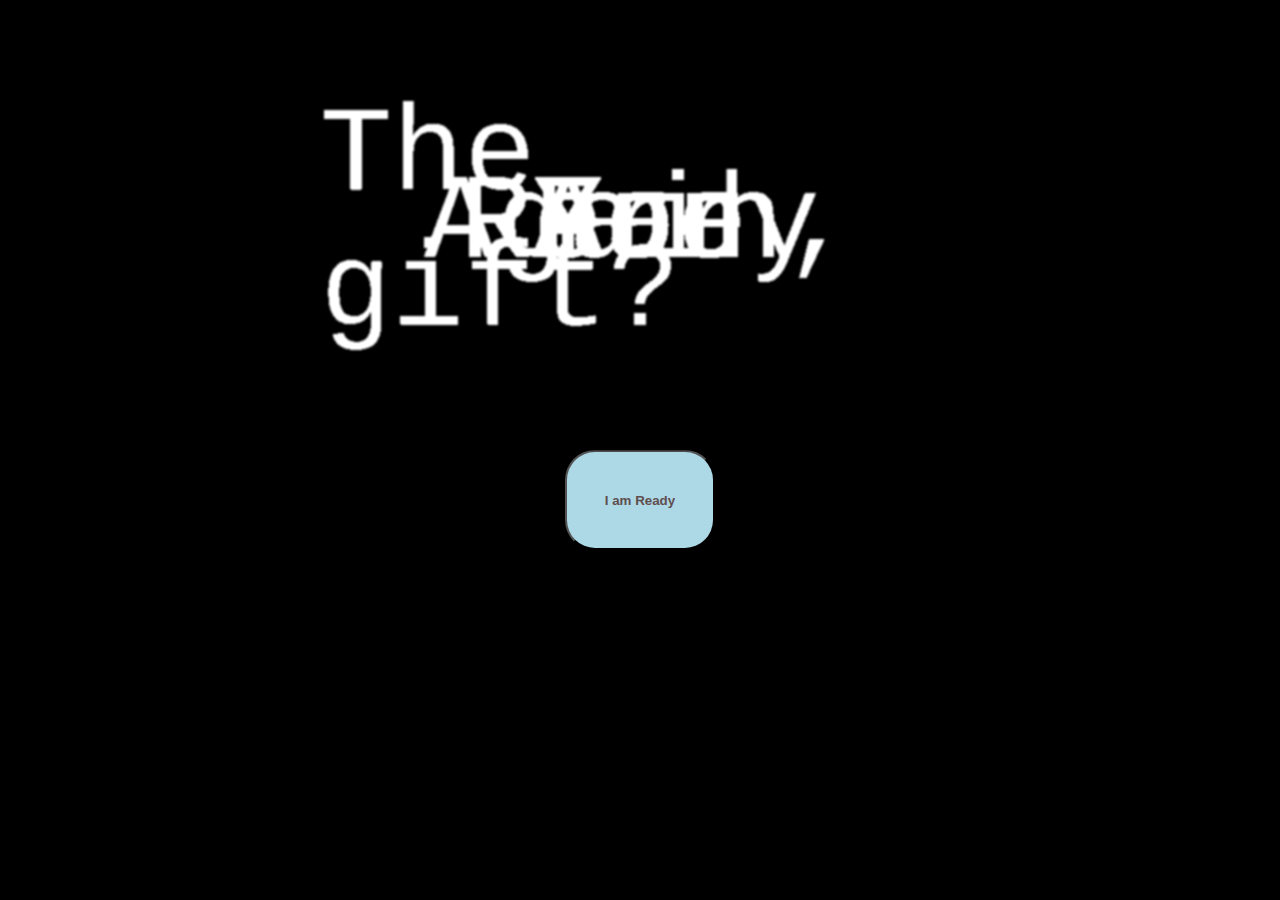
<file: index.html>
<!DOCTYPE html>
<html lang="en">
<head>
    <meta charset="UTF-8">
    <meta http-equiv="X-UA-Compatible" content="IE=edge">
    <meta name="viewport" content="width=device-width, initial-scale=1.0">
    <link rel="stylesheet" href="css/intro.css">
    <link rel="stylesheet" href="css/transition.css">
    <script src="js/main.js"></script>
    <title>Intro to your gift</title>
</head>
<body>
    <div class="transition transition-1 is-active">

    </div>
    <div class="morph">
        <div class="word">Again,</div>
        <div class="word">You</div>
        <div class="word">Ready</div>
        <div class="word">For</div>
        <div class="word">The gift?</div>
        <div class="word">Are</div>
    </div>
    <div>
        <button class="centertext"><a href="birthcard.html">I am Ready</a></button>
    </div>
</body>
</html>
</file>
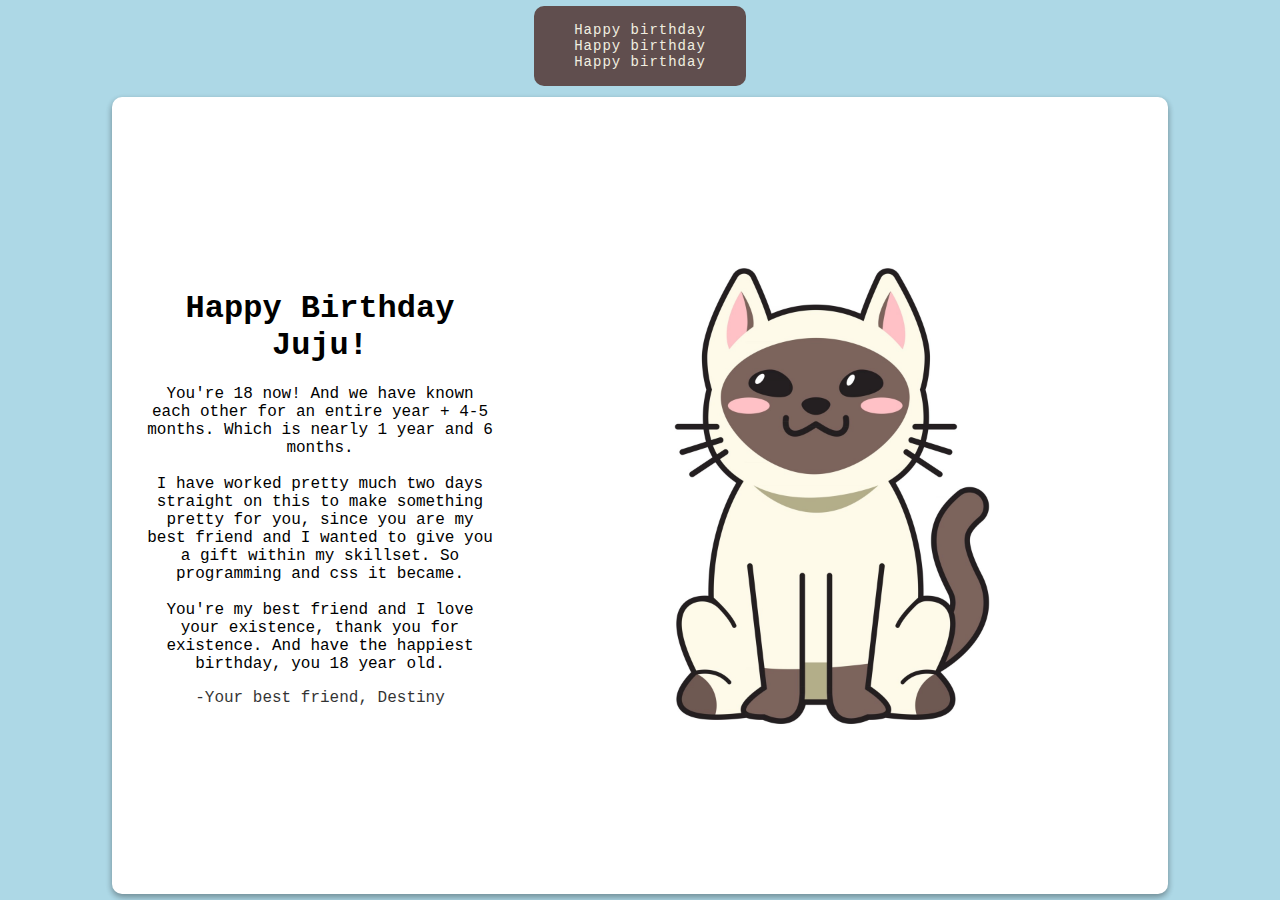
<file: birthcard.html>
<!DOCTYPE html>
<html lang="en">
<head>
    <meta charset="UTF-8">
    <meta http-equiv="X-UA-Compatible" content="IE=edge">
    <meta name="viewport" content="width=device-width, initial-scale=1.0">
    <title>Birthday gift</title>
    <script src="js/main.js"></script>
    <link rel="stylesheet" href="css/style.css">
    <link rel="stylesheet" href="css/transition.css">
    <!-- <link rel="stylesheet" href="css/loader.css"> -->
</head>
<section>
  <!--Nav section-->
  <nav>
    <ul>
      <li><a href="#">Happy birthday</a></li>
      <li><a href="#">Happy birthday</a></li>
      <li><a href="#">Happy birthday</a></li>
    </ul>
   </nav>
</section>
<body>
  <div class="transition transition-1 is-active">

  </div>


  <!-- Loader section
  <div class="loader">
  </div>
  <div class="circle"></div>
  <div class="circle"></div> -->


  <!--Card section-->
  <div class="card">
    <img src="images/ayo.png" alt="birthday sweet" class="birthday">
    <div class="text">
      <h1>Happy Birthday Juju!</h1>
      <p>You're 18 now!
        And we have known each other for an entire year + 4-5 months. Which is nearly 1 year and 6 months. <br><br>I have worked pretty much two days straight on this to make something pretty for you, since you are my best friend and I wanted to give you a gift within my skillset. So programming and css it became. <br> <br> You're my best friend and I love your existence, thank you for existence. And have the happiest birthday, you 18 year old.</p>
      <p class="muted">-Your best friend, Destiny</p>
    </div>
    
    <div class="space">
    </div>
  </div>
</body>
</html>
</file>
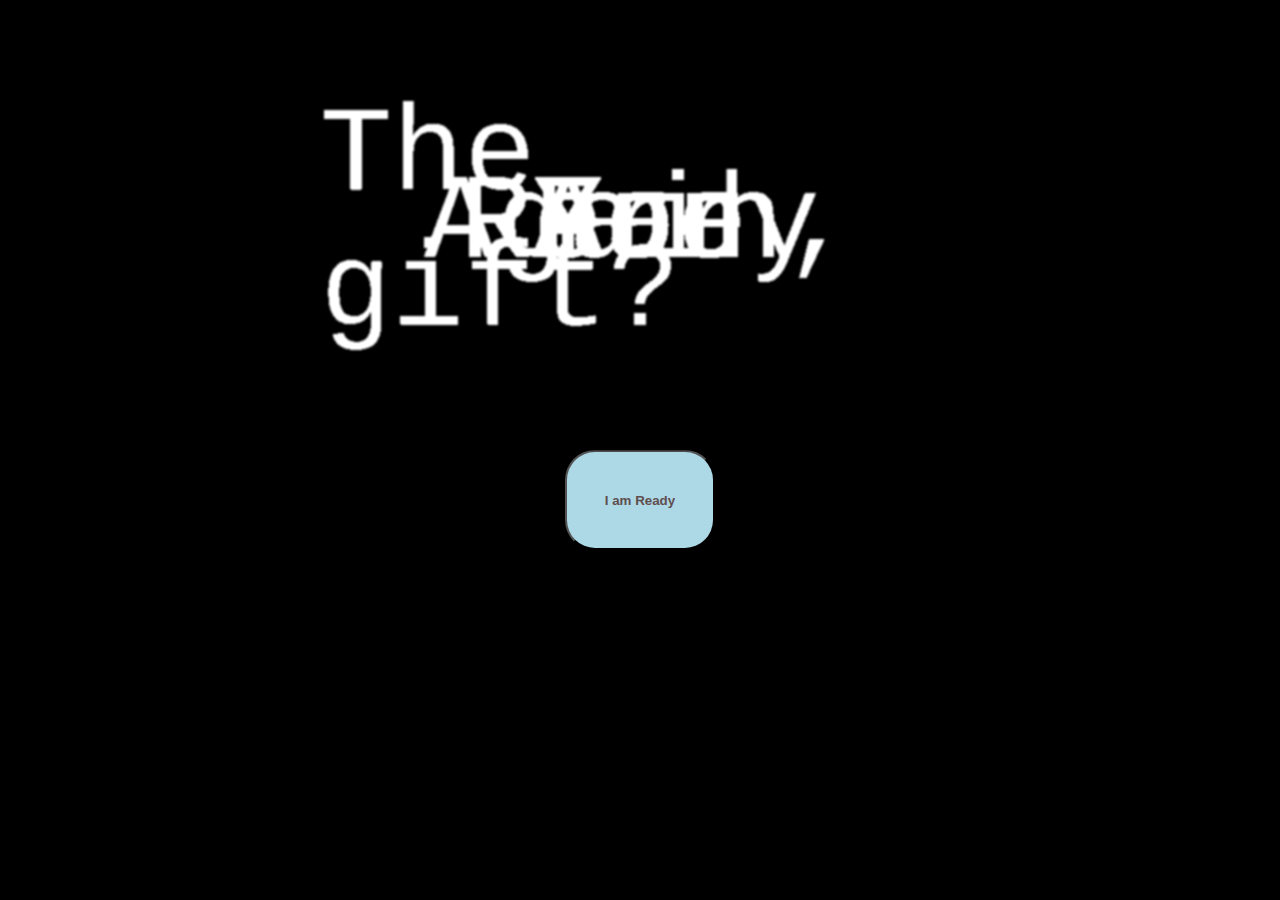
<file: intro.html>
<!DOCTYPE html>
<html lang="en">
<head>
    <meta charset="UTF-8">
    <meta http-equiv="X-UA-Compatible" content="IE=edge">
    <meta name="viewport" content="width=device-width, initial-scale=1.0">
    <link rel="stylesheet" href="css/intro.css">
    <link rel="stylesheet" href="css/transition.css">
    <script src="js/main.js"></script>
    <title>Intro to your gift</title>
</head>
<body>
    <div class="transition transition-1 is-active">

    </div>
    <div class="morph">
        <div class="word">Again,</div>
        <div class="word">You</div>
        <div class="word">Ready</div>
        <div class="word">For</div>
        <div class="word">The gift?</div>
        <div class="word">Are</div>
    </div>
    <div>
        <button class="centertext"><a href="index.html">I am Ready</a></button>
    </div>
</body>
</html>
</file>
<file: css/intro.css>
*, *::before, * ::after {
    padding: 0;
    margin: 0 auto;
    box-sizing: border-box; /*Borderbox accounts for padding in height and width*/
    overflow: hidden;
}

body {
    font-family: 'Courier New', Courier, monospace;
    background-color: #000;
}

.morph {
    position: relative;
    font-size: 120px;
    background-color: black;
    color: #fdfdfd;
    min-height: 50vh; /*fills out the entire canvas*/
    filter: contrast(25) blur(1px); /*Contrast changes the words texture, and blur blurs the words*/

}

.word {
    position: absolute; /*Makes all of the words appear the same place*/
    top: 50%; left: 50%;
    transform: translate(-50%, -50%);/*Changes the position of the words*/
    animation: word 16s infinite ease-in-out;
}

.word:nth-child(1) {
    animation-delay: -18s;
}
.word:nth-child(2) {
    animation-delay: -14s;
}
.word:nth-child(3) {
    animation-delay: -12s;
}
.word:nth-child(4) {
    animation-delay: -10s;
}
.word:nth-child(5) {
    animation-delay: -08s;
}
.word:nth-child(6) {
    animation-delay: -06;
}




@keyframes word {
    0%, 5%, 100% {
        filter: blur(0px);
        opacity: 1;
    }
    20%, 80% {
        filter: blur(1em); /*ANIMATION ZOOMING IN AND OUT OH SHIT*/
        opacity: 0;
    }

}

button {
    height: 100px;
    width: 150px;
    background-color: rgb(173, 216, 230);
    display: flex;
    align-items: center;
    flex-wrap: wrap;
    text-align: center;
    border-radius: 30px;
    text-decoration: none;
    animation: button 10s ease-in; /* shows the button after a decided amount of time*/
}

.centertext {
    align-items: center;
}

a {
    text-decoration: none;
    color: rgb(96, 78, 78);
    font-weight: 600;
   
}

@keyframes button {
    0%, 5%, 100% {
        filter: blur(0px);
        opacity: 1;
     
    }
    20%, 80% {
        filter: blur(1em); /*ANIMATION ZOOMING IN AND OUT OH SHIT*/
        opacity: 0;
  
    }
}
</file>
<file: css/transition.css>
.transition-1 {
    position: fixed;
    top: 0;
    left: 0;
    right: 0;
    bottom: 0;
    z-index: 101;
    background-color:rgb(173, 216, 230);
    opacity: 0; /*Does so we don't see the transition before it's active*/
    pointer-events: none; /*Now it's hidden so you can still interact with the button*/
    transition: 0.5s ease-out;
}

.transition-1.is-active {
    opacity: 1;
    pointer-events: all;
}

.transition-2 {
    position: fixed;
    top: 0;
    left: -100%; /*Wil still be on your screen with width*/
    width: 100%;
    bottom: 0;
    z-index: 101;
    background-color:rgb(173, 216, 230);
    transition: 0.5s ease-out;
}

.transition-.is-active {
   left: 0px;
   
}
</file>
<file: css/style.css>
body {
    background: rgb(173, 216, 230);
    display: grid;
    place-items: center;  /*aligns items in the center*/
    height: 100vh;
    margin: 0;
    padding: 0;
}

/*Navigation section*/
section {
    margin: 0;
    padding: 0;
    box-sizing: border-box;
    flex-direction: column;
    display: flex;
}


nav {
    border-radius: 10px;
    padding-right: 2.5em;
    font-family: 'Courier New', Courier, monospace;
    display: flex;
    justify-content: space-around;
    align-items: center;
    min-height: 8vh;
    background-color: rgb(96, 78, 78);
    
}

nav li {
    display: flex;
    justify-content: space-around;
    
}

nav li a {
    color: rgb(241, 238, 224);
    text-decoration: none;
    letter-spacing: 1px;
    font-weight: 73;
    font-size: 14px;
}







/*Card section*/
.card {
    font-family:'Courier New', Courier, monospace;
    background: white;
    border-radius: 10px; /*makes the corners on the white card round :D*/
    height: 85vh;
    width: 80vw;
    box-shadow: 0 3px 6px rgba(0, 0, 0, 0.16), 0 3px 6px rgba(0, 0, 0, 0.23); /*adds black shadow to the card*/
    text-align: center; /*Aligns the "text" such as images in it's center*/
    display: flex; 
    flex-direction: column;
    justify-content: center; /*display, flex-direction and justify content makes sure that the content
    can stay on the middle of the card. display: flex does so they are next to eachother, flex direction makes them go into two columns and finally justify makes it go into the center. making a centered card :D*/
    align-items: center;
    padding: 1em;
    overflow: hidden; /*Hides the image that goes outside the box when window size changes*/
}
.card * {
    transition: all 0.8s ease-in-out; /*Animates the text and images to slowly go in and out if window sizes changes - I love it*/
}

@media only screen and (min-width: 1000px) {
    .card {
        flex-direction: row-reverse; /*Does so the rows are next to each other*/
    }
    .card img.birthday {
        width: 100%;
        max-width: 50vw; /*image height if 1000px*/
        max-height: unset; /*Since the max-height is unset, the image won't change weirdly when you change how big the window is.*/
    }
}

@media only screen and (min-height: 640px) /*if window is 640px in heights this will happen*/ {
    .card {
        flex-direction: row-reverse; /*Does so the rows are next to each other*/
    }
    .card img.birthday {
        width: 100%;
        max-width: 50vw; /*image height if 1000px*/
        max-height: unset; /*Since the max-height is unset, the image won't change weirdly when you change how big the window is.*/
    }
}

img.birthday {
    max-height: 40vh; /*changes the height of the image*/
}
.text{
    padding: 1em; /*padding between the text and image*/
}

.muted {
    opacity: 0.8; /* does so the text is a bit more faded*/
}
.space {
    height: 100px
}
</file>
